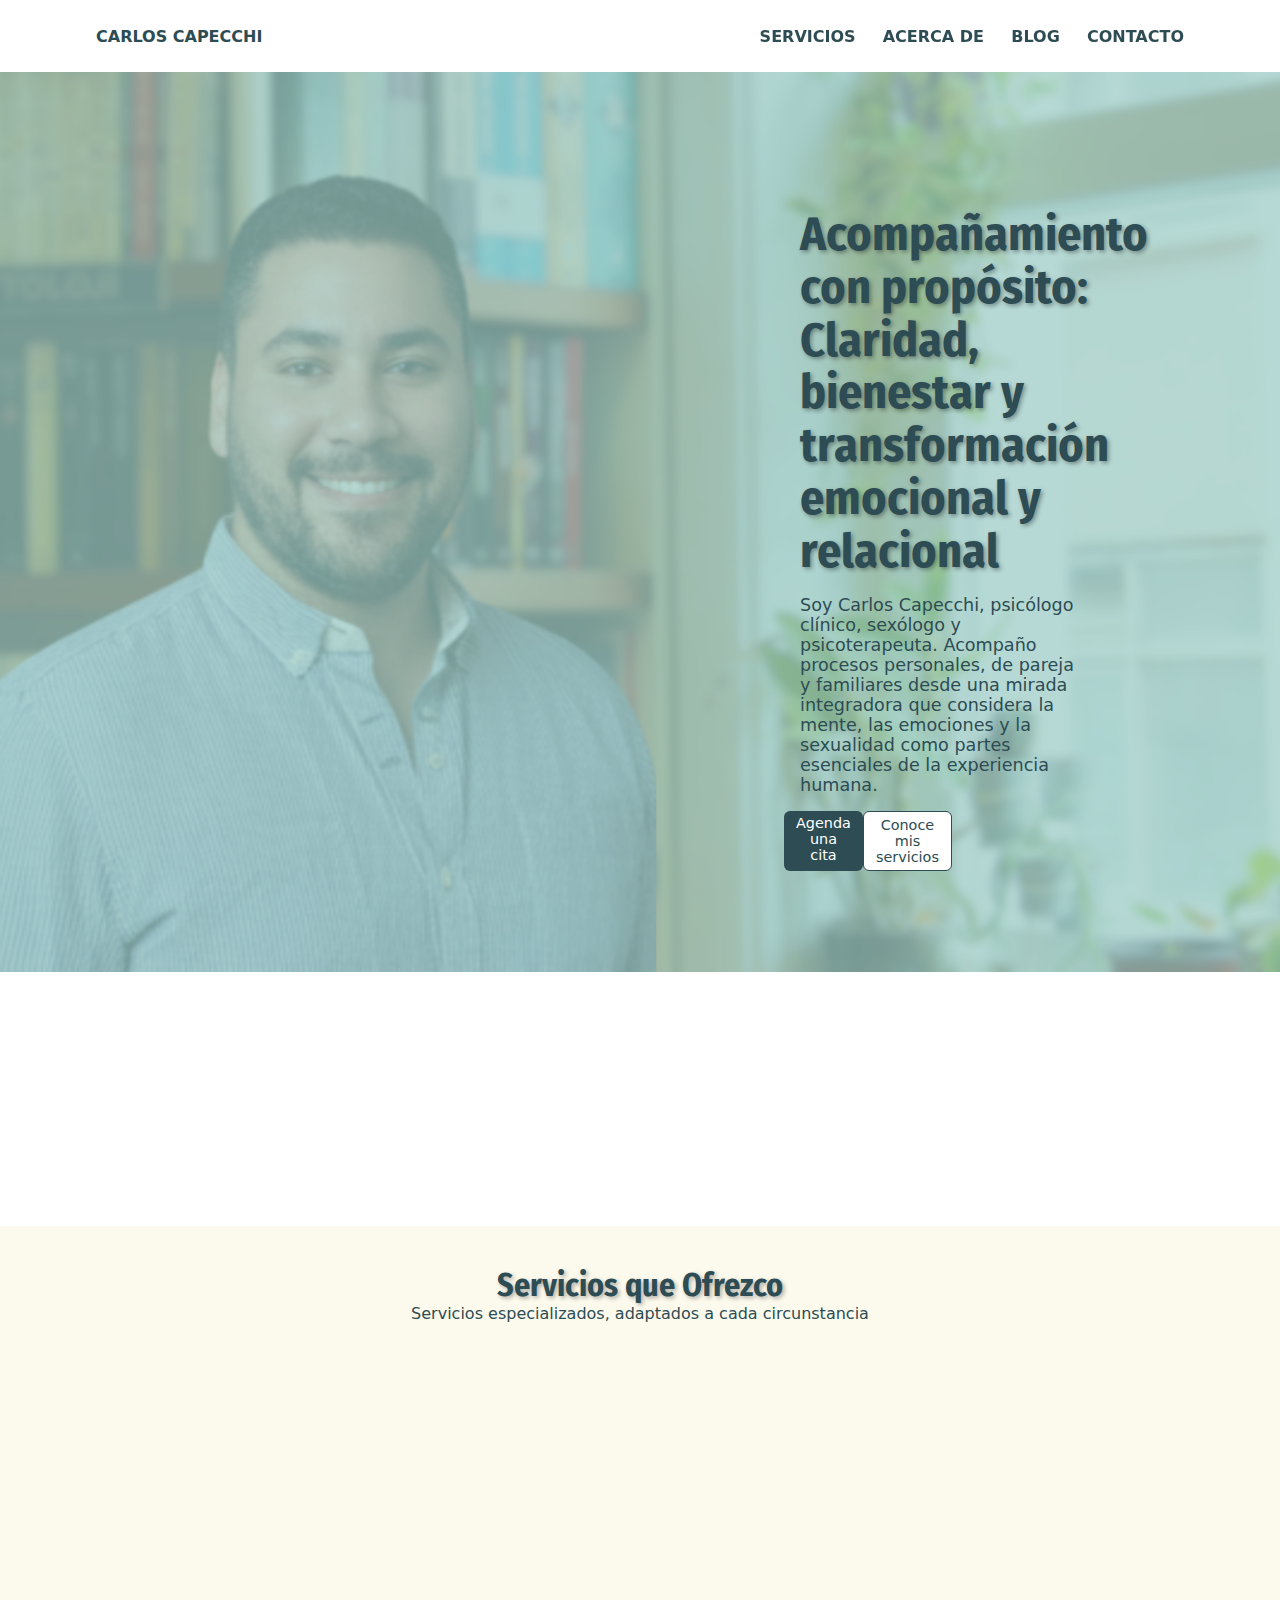
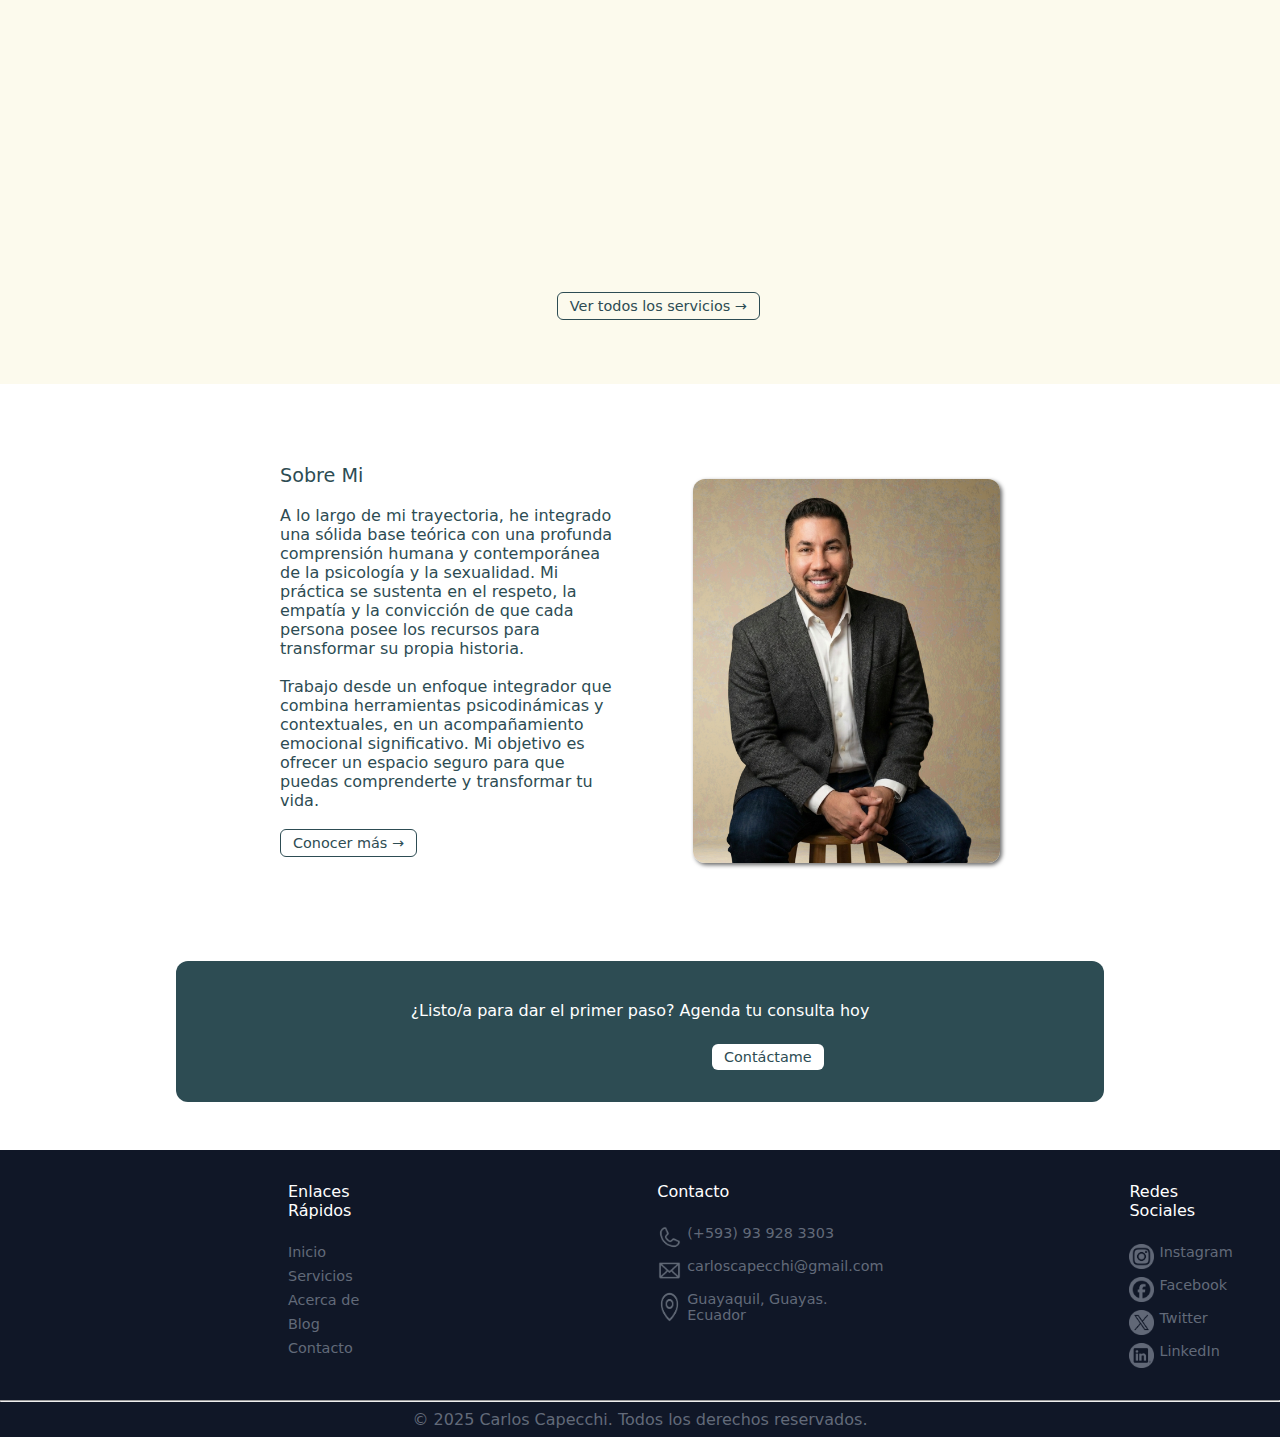
<file: index.html>
<!DOCTYPE html>
<html lang="en">
<head>
    <meta charset="UTF-8">
    <link rel="preconnect" href="https://fonts.googleapis.com">
    <link rel="preconnect" href="https://fonts.gstatic.com" crossorigin>
    <link href="https://fonts.googleapis.com/css2?family=Fira+Sans+Condensed:ital,wght@0,100;0,200;0,300;0,400;0,500;0,600;0,700;0,800;0,900;1,100;1,200;1,300;1,400;1,500;1,600;1,700;1,800;1,900&display=swap" rel="stylesheet">
    <meta name="viewport" content="width=device-width, initial-scale=1.0">
    <link rel="stylesheet" href="styles.css">
    <title>Carlos Capecchi | Psicología y Sexualidad</title>
</head>
<body>
    <header>
        <nav class="nav">
            <a href="./index.html" class="nav__brand">Carlos Capecchi</a>
            <button id="nav-toggle" class="nav__toggle" aria-label="Abrir menú" aria-expanded="false">☰</button>
            <div id="nav-menu" class="nav__menu" aria-hidden="true">
                <a class="nav__link" href="./services.html">Servicios</a>
                <a class="nav__link" href="./about.html">Acerca de</a>
                <a class="nav__link" href="./blog.html">Blog</a>
                <a class="nav__link" href="./contact.html">Contacto</a>
            </div>
        </nav>
    </header>

    <main>
        <div class="landing">
            <div class="landing-title">
                <h1>Acompañamiento con propósito: Claridad, bienestar y transformación emocional y relacional</h1>
                <p>Soy Carlos Capecchi, psicólogo clínico, sexólogo y psicoterapeuta. Acompaño procesos personales, de pareja y familiares desde una mirada integradora que considera la mente, las emociones y la sexualidad como partes esenciales de la experiencia humana.</p>
            </div>
            <div class="landing-cta">
                <a class="cta left" href="./contact.html">Agenda una cita</a>
                <a class="cta right" href="./services.html">Conoce mis servicios</a>
            </div>
        </div>
    </main>

    <section class="highlights">
        <div class="highlights-container">
            <div class="single-highlight">
                <img src="./images/icons/badge.png" alt="badge">
                <h3>10+ Años de Experiencia</h3>
                <p>Extensa y sólida trayectoria profesional en las áreas de salud mental y salud sexual</p>
            </div>
            <div class="single-highlight">
                <img src="./images/icons/shield.png" alt="shield">
                <h3>Confidencialidad y Seguridad</h3>
                <p>Espacio seguro y confidencial en el que tu privacidad y cuidado, son mi prioridad</p>
            </div>
            <div class="single-highlight">
                <img src="./images/icons/time.png" alt="clock">
                <h3>Horario Flexible</h3>
                <p>Agendamiento conveniente que se ajusta a tus necesidades y estilo de vida</p>
            </div>
        </div>
    </section>

    <section class="services-briefing">
        <h2>Servicios que Ofrezco</h2>
        <p class="serv-paragraph">Servicios especializados, adaptados a cada circunstancia</p>
        <div class="highlights-container">
            <div class="single-highlight">
                <img src="./images/icons/person.png" alt="user">
                <h3>Psicoterapia Individual</h3>
                <p>Espacio para comprender lo que sientes, ordenar tu mundo interno y reencontrarte contigo mismo/a. Avanzamos a tu ritmo, con respeto y acompañamiento genuino.</p>
            </div>
            <div class="single-highlight">
                <img src="./images/icons/couple.png" alt="users">
                <h3>Terapia de Pareja</h3>
                <p>Un lugar para escuchar y ser escuchados/as, reconstruir la confianza y fortalecer el vínculo. Aquí pueden explorar nuevas formas de comunicarse y mirarse con mayor claridad.</p>
            </div>
            <div class="single-highlight">
                <img src="./images/icons/fire.png" alt="fire">
                <h3>Terapia Sexual</h3>
                <p>Acompañamiento profesional y seguro para comprender tus experiencias sexuales, superar bloqueos y recuperar el bienestar erótico sin juicios y en confidencialidad.</p>
            </div>
            <div class="single-highlight">
                <img src="./images/icons/list.png" alt="to-do list">
                <h3>Evaluación Psicológica</h3>
                <p>Proceso claro y sistemático, para comprender tus fortalezas, dificultades y necesidades actuales. Te ofrezco resultados útiles, explicados con lenguaje claro y orientados a ayudarte.</p>
            </div>
            <div class="single-highlight">
                <img src="./images/icons/child.png" alt="child-face">
                <h3>Psicodiagnóstico Infantil y Juvenil</h3>
                <p>Evaluación integral y sensible que busca comprender la historia, el contexto y las necesidades cognitivas y afectivas de niños, niñas y adolescentes en su individualidad.</p>
            </div>
            <div class="single-highlight">
                <img src="./images/icons/briefcase.png" alt="briefcase">
                <h3>Asesoramiento Empresarial</h3>
                <p>Acompañamiento para fortalecer equipos, gestionar el clima laboral, desarrollar habilidades socioemocionales y herramientas productivas dentro de tu organización.</p>
            </div>
        </div>
        <a class="cta serv-brief" href="./services.html">Ver todos los servicios &rarr;</a>
    </section>

    <section class="about-landing">
        <div class="about-container">
            <div class="about-tex">
                <p class="about__title">Sobre Mi</p>
                <br />
                <p>A lo largo de mi trayectoria, he integrado una sólida base teórica con una profunda comprensión humana y contemporánea de la psicología y la sexualidad. Mi práctica se sustenta en el respeto, la empatía y la convicción de que cada persona posee los recursos para transformar su propia historia.</p>
                <br />
                <p>Trabajo desde un enfoque integrador que combina herramientas psicodinámicas y contextuales, en un acompañamiento emocional significativo. Mi objetivo es ofrecer un espacio seguro para que puedas comprenderte y transformar tu vida.</p>
                <br />
                <a class="cta about" href="./about.html">Conocer más &rarr;</a>
            </div>
            <div class="about-image">
                <img src="./images/profile.png" alt="foto profesional" title="Carlos Capecchi">
            </div>
        </div>
    </section>

    <section class="closing">
        <p>¿Listo/a para dar el primer paso? Agenda tu consulta hoy</p>
        <a class="cta closing-tag" href="./contact.html">Contáctame</a>
    </section>

    <section class="footer">
        <div class="footer-container">
            <div class="quick-links">
                <p class="footer-title">Enlaces Rápidos</p>
                <a class="footer-link" href="./index.html">Inicio</a>
                <a class="footer-link" href="./services.html">Servicios</a>
                <a class="footer-link" href="./about.html">Acerca de</a>
                <a class="footer-link" href="./blog.html">Blog</a>
                <a class="footer-link" href="./contact.html">Contacto</a>
            </div>
            <div class="footer-contact">
                <p class="footer-title">Contacto</p>
                <a class="footer-link" href="tel:+593939283303"><img src="./images/icons/clear-phone.png" alt="phone">(+593) 93 928 3303</a>
                <a class="footer-link" href="mailto:carloscapecchi@gmail.com"><img src="./images/icons/clear-mail.png" alt="mail">carloscapecchi@gmail.com</a>
                <a class="footer-link" href="https://www.google.com/maps/place/Guayaquil/@-2.1521492,-80.1449158,11z/data=!3m1!4b1!4m6!3m5!1s0x902d13cbe855805f:0x8015a492f4fca473!8m2!3d-2.1891341!4d-79.8899031!16zL20vMDFma250?entry=ttu&g_ep=EgoyMDI1MTExNy4wIKXMDSoASAFQAw%3D%3D"><img src="./images/icons/clear-location.png">Guayaquil, Guayas. Ecuador</a>
            </div>
            <div class="social-media">
                <p class="footer-title">Redes Sociales</p>
                <a class="footer-link" href="https://www.instagram.com/psic.carloscapecchi/"><img src="./images/icons/instagram.png" alt="instagram logo">Instagram</a>
                <a class="footer-link" href="https://www.facebook.com/psic.carloscapecchi"><img src="./images/icons/facebook.png" alt="facebook logo">Facebook</a>
                <a class="footer-link" href="https://x.com/psic_capecchi"><img src="./images/icons/twitter.png" alt="twitter logo">Twitter</a>
                <a class="footer-link" href="https://www.linkedin.com/in/ccapecchi/"><img src="./images/icons/linkedin.png" alt="linkedin logo">LinkedIn</a>
            </div>
        </div>
        <hr />
        <p class="copyright">© 2025 Carlos Capecchi. Todos los derechos reservados.</p> 
    </section>

    <script src="main.js" defer></script>
</body>
</html>
</file>
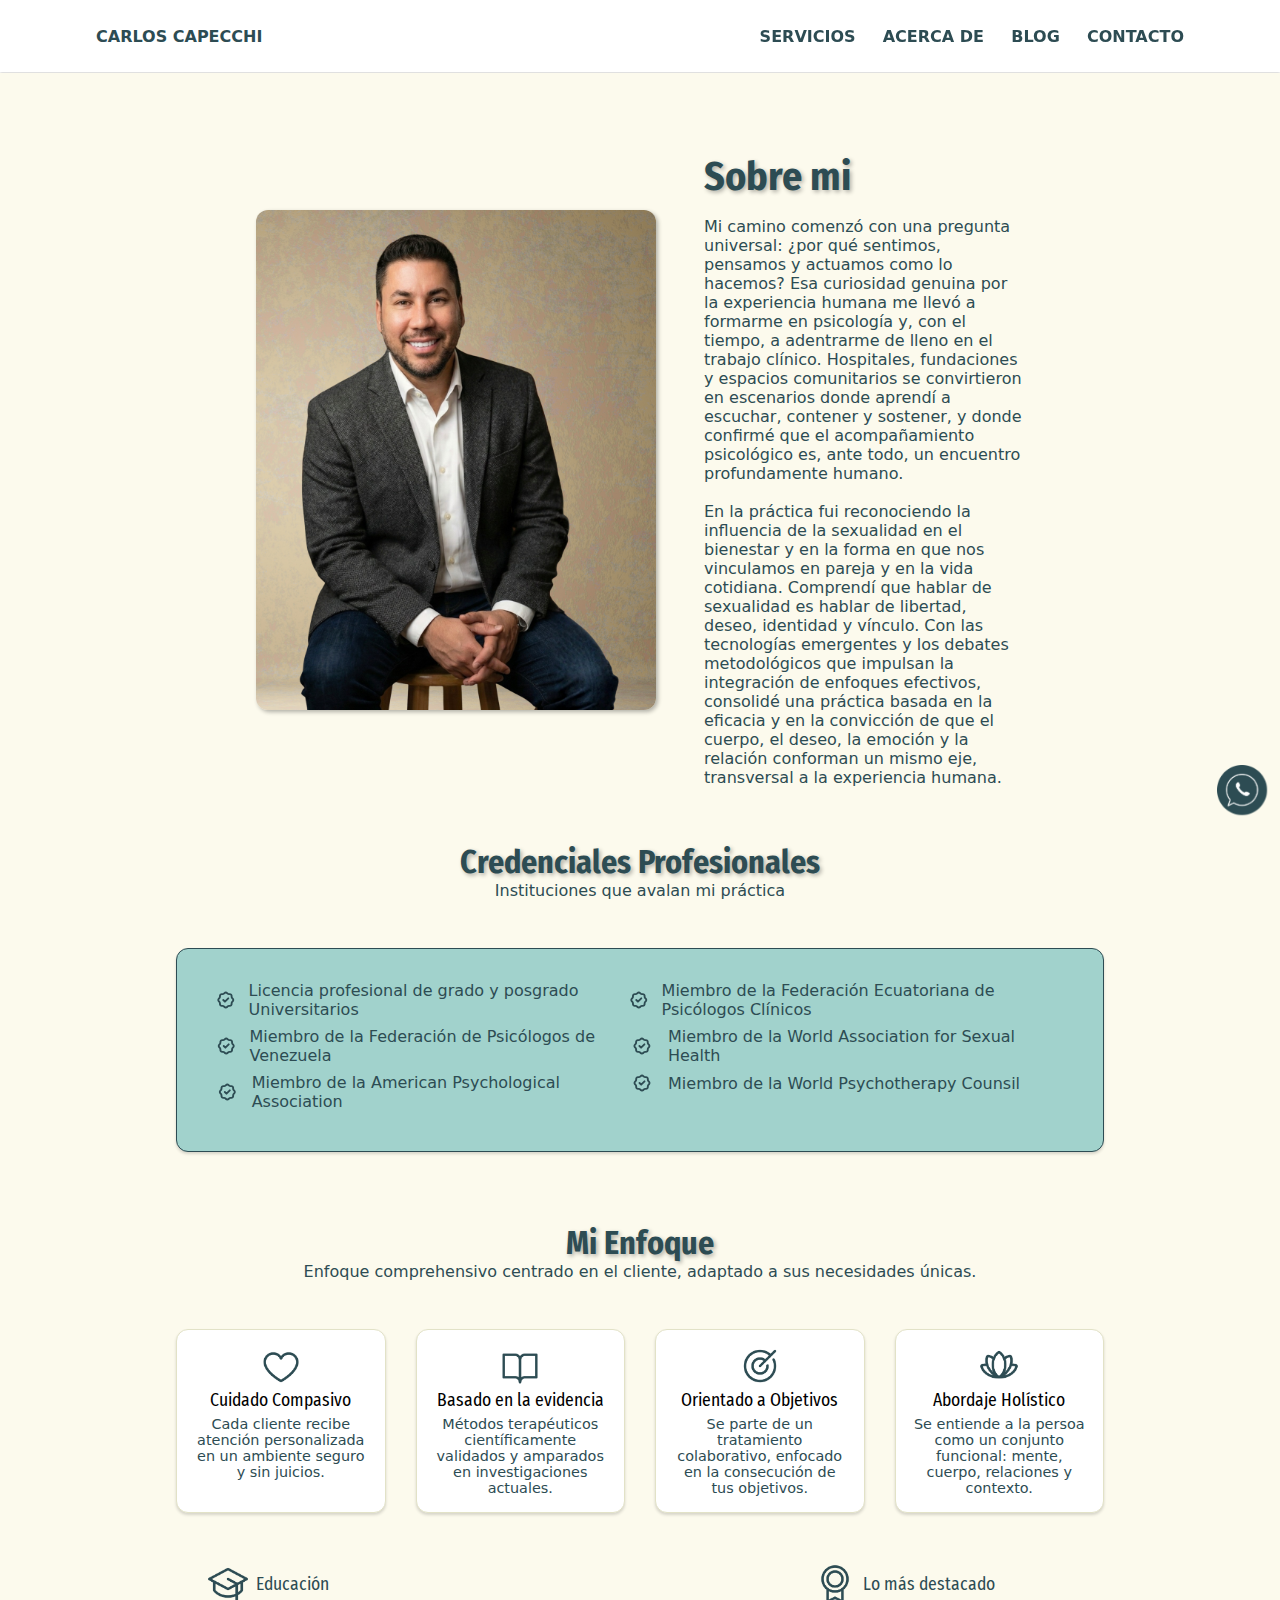
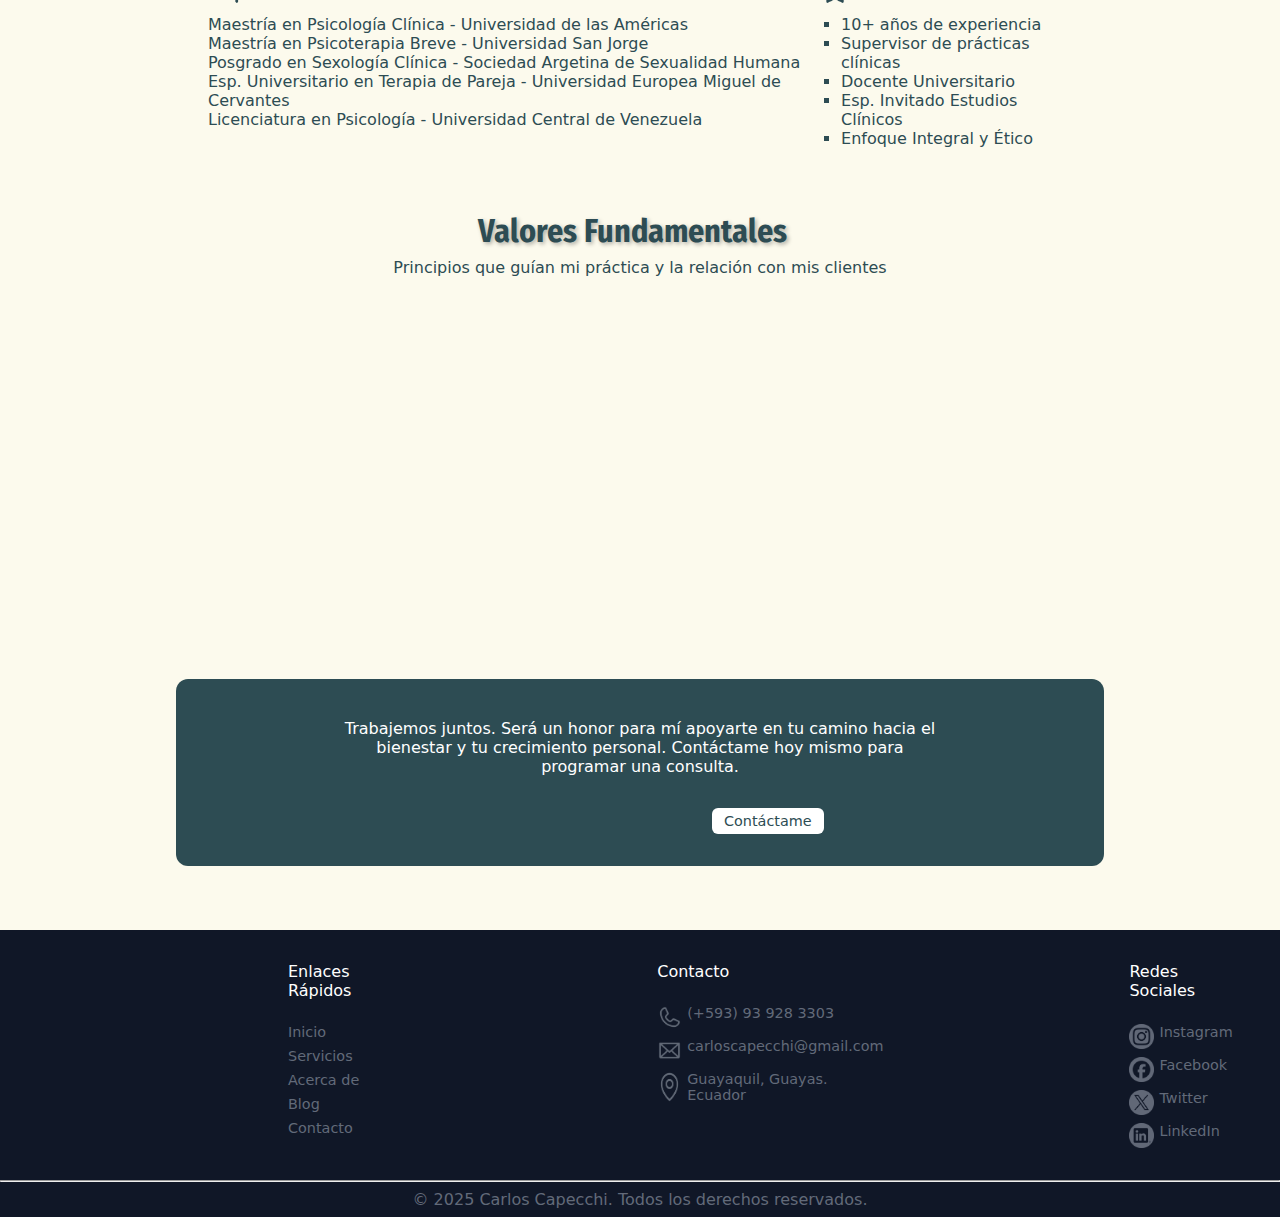
<file: about.html>
<!DOCTYPE html>
<html lang="en">
<head>
    <meta charset="UTF-8">
    <link rel="preconnect" href="https://fonts.googleapis.com">
    <link rel="preconnect" href="https://fonts.gstatic.com" crossorigin>
    <link href="https://fonts.googleapis.com/css2?family=Fira+Sans+Condensed:ital,wght@0,100;0,200;0,300;0,400;0,500;0,600;0,700;0,800;0,900;1,100;1,200;1,300;1,400;1,500;1,600;1,700;1,800;1,900&display=swap" rel="stylesheet">
    <meta name="viewport" content="width=device-width, initial-scale=1.0">
    <link rel="stylesheet" href="styles.css">
    <title>Carlos Capecchi | Acerca de</title>
</head>
<body>
    <header>
        <nav class="nav">
            <a href="./index.html" class="nav__brand">Carlos Capecchi</a>
            <button id="nav-toggle" class="nav__toggle" aria-label="Abrir menú" aria-expanded="false">☰</button>
            <div id="nav-menu" class="nav__menu" aria-hidden="true">
                <a class="nav__link" href="./services.html">Servicios</a>
                <a class="nav__link" href="./about.html">Acerca de</a>
                <a class="nav__link" href="./blog.html">Blog</a>
                <a class="nav__link" href="./contact.html">Contacto</a>
            </div>
        </nav>
    </header>

    <main class="about-main">
        <div class="about_container">
            <div class="about_sec_image">
                <img src="./images/profile.png" alt="foto profesional" title="Carlos Capecchi">
            </div>
            <div class="about_sec_text">
                <h2>Sobre mi</h2>
                <p>Mi camino comenzó con una pregunta universal: ¿por qué sentimos, pensamos y actuamos como lo hacemos? Esa curiosidad genuina por la experiencia humana me llevó a formarme en psicología y, con el tiempo, a adentrarme de lleno en el trabajo clínico. Hospitales, fundaciones y espacios comunitarios se convirtieron en escenarios donde aprendí a escuchar, contener y sostener, y donde confirmé que el acompañamiento psicológico es, ante todo, un encuentro profundamente humano.</p>
                <br />
                <p>En la práctica fui reconociendo la influencia de la sexualidad en el bienestar y en la forma en que nos vinculamos en pareja y en la vida cotidiana. Comprendí que hablar de sexualidad es hablar de libertad, deseo, identidad y vínculo. Con las tecnologías emergentes y los debates metodológicos que impulsan la integración de enfoques efectivos, consolidé una práctica basada en la eficacia y en la convicción de que el cuerpo, el deseo, la emoción y la relación conforman un mismo eje, transversal a la experiencia humana.</p>
            </div>
        </div>
    </main>

    <section class="credentials">
        <h2>Credenciales Profesionales</h2>
        <p class="credentials-subtitle">Instituciones que avalan mi práctica</p>
        <div class="credentials-container">
            <div>
                <p><svg xmlns="http://www.w3.org/2000/svg" width="20" height="20" viewBox="0 0 24 24" fill="none" stroke="#2d4c53"
                stroke-width="2.25" stroke-linecap="round" stroke-linejoin="round"><path d="M5 7.2a2.2 2.2 0 0 1 2.2 -2.2h1a2.2 2.2 0 0 0 1.55 -.64l.7 -.7a2.2 2.2 0 0 1 3.12 0l.7 .7c.412 .41 .97 .64 1.55 .64h1a2.2 2.2 0 0 1 2.2 2.2v1c0 .58 .23 1.138 .64 1.55l.7 .7a2.2 2.2 0 0 1 0 3.12l-.7 .7a2.2 2.2 0 0 0 -.64 1.55v1a2.2 2.2 0 0 1 -2.2 2.2h-1a2.2 2.2 0 0 0 -1.55 .64l-.7 .7a2.2 2.2 0 0 1 -3.12 0l-.7 -.7a2.2 2.2 0 0 0 -1.55 -.64h-1a2.2 2.2 0 0 1 -2.2 -2.2v-1a2.2 2.2 0 0 0 -.64 -1.55l-.7 -.7a2.2 2.2 0 0 1 0 -3.12l.7 -.7a2.2 2.2 0 0 0 .64 -1.55v-1" />
                <path d="M9 12l2 2l4 -4" /></svg>Licencia profesional de grado y posgrado Universitarios</p>
                <p><svg xmlns="http://www.w3.org/2000/svg" width="20" height="20" viewBox="0 0 24 24" fill="none" stroke="#2d4c53"
                stroke-width="2.25" stroke-linecap="round" stroke-linejoin="round"><path d="M5 7.2a2.2 2.2 0 0 1 2.2 -2.2h1a2.2 2.2 0 0 0 1.55 -.64l.7 -.7a2.2 2.2 0 0 1 3.12 0l.7 .7c.412 .41 .97 .64 1.55 .64h1a2.2 2.2 0 0 1 2.2 2.2v1c0 .58 .23 1.138 .64 1.55l.7 .7a2.2 2.2 0 0 1 0 3.12l-.7 .7a2.2 2.2 0 0 0 -.64 1.55v1a2.2 2.2 0 0 1 -2.2 2.2h-1a2.2 2.2 0 0 0 -1.55 .64l-.7 .7a2.2 2.2 0 0 1 -3.12 0l-.7 -.7a2.2 2.2 0 0 0 -1.55 -.64h-1a2.2 2.2 0 0 1 -2.2 -2.2v-1a2.2 2.2 0 0 0 -.64 -1.55l-.7 -.7a2.2 2.2 0 0 1 0 -3.12l.7 -.7a2.2 2.2 0 0 0 .64 -1.55v-1" />
                <path d="M9 12l2 2l4 -4" /></svg>Miembro de la Federación de Psicólogos de Venezuela</p>
                <p><svg xmlns="http://www.w3.org/2000/svg" width="20" height="20" viewBox="0 0 24 24" fill="none" stroke="#2d4c53"
                stroke-width="2.25" stroke-linecap="round" stroke-linejoin="round"><path d="M5 7.2a2.2 2.2 0 0 1 2.2 -2.2h1a2.2 2.2 0 0 0 1.55 -.64l.7 -.7a2.2 2.2 0 0 1 3.12 0l.7 .7c.412 .41 .97 .64 1.55 .64h1a2.2 2.2 0 0 1 2.2 2.2v1c0 .58 .23 1.138 .64 1.55l.7 .7a2.2 2.2 0 0 1 0 3.12l-.7 .7a2.2 2.2 0 0 0 -.64 1.55v1a2.2 2.2 0 0 1 -2.2 2.2h-1a2.2 2.2 0 0 0 -1.55 .64l-.7 .7a2.2 2.2 0 0 1 -3.12 0l-.7 -.7a2.2 2.2 0 0 0 -1.55 -.64h-1a2.2 2.2 0 0 1 -2.2 -2.2v-1a2.2 2.2 0 0 0 -.64 -1.55l-.7 -.7a2.2 2.2 0 0 1 0 -3.12l.7 -.7a2.2 2.2 0 0 0 .64 -1.55v-1" />
                <path d="M9 12l2 2l4 -4" /></svg>Miembro de la American Psychological Association</p>
            </div>
            <div>
                <p><svg xmlns="http://www.w3.org/2000/svg" width="20" height="20" viewBox="0 0 24 24" fill="none" stroke="#2d4c53"
                stroke-width="2.25" stroke-linecap="round" stroke-linejoin="round"><path d="M5 7.2a2.2 2.2 0 0 1 2.2 -2.2h1a2.2 2.2 0 0 0 1.55 -.64l.7 -.7a2.2 2.2 0 0 1 3.12 0l.7 .7c.412 .41 .97 .64 1.55 .64h1a2.2 2.2 0 0 1 2.2 2.2v1c0 .58 .23 1.138 .64 1.55l.7 .7a2.2 2.2 0 0 1 0 3.12l-.7 .7a2.2 2.2 0 0 0 -.64 1.55v1a2.2 2.2 0 0 1 -2.2 2.2h-1a2.2 2.2 0 0 0 -1.55 .64l-.7 .7a2.2 2.2 0 0 1 -3.12 0l-.7 -.7a2.2 2.2 0 0 0 -1.55 -.64h-1a2.2 2.2 0 0 1 -2.2 -2.2v-1a2.2 2.2 0 0 0 -.64 -1.55l-.7 -.7a2.2 2.2 0 0 1 0 -3.12l.7 -.7a2.2 2.2 0 0 0 .64 -1.55v-1" />
                <path d="M9 12l2 2l4 -4" /></svg>Miembro de la Federación Ecuatoriana de Psicólogos Clínicos</p>
                <p><svg xmlns="http://www.w3.org/2000/svg" width="20" height="20" viewBox="0 0 24 24" fill="none" stroke="#2d4c53"
                stroke-width="2.25" stroke-linecap="round" stroke-linejoin="round"><path d="M5 7.2a2.2 2.2 0 0 1 2.2 -2.2h1a2.2 2.2 0 0 0 1.55 -.64l.7 -.7a2.2 2.2 0 0 1 3.12 0l.7 .7c.412 .41 .97 .64 1.55 .64h1a2.2 2.2 0 0 1 2.2 2.2v1c0 .58 .23 1.138 .64 1.55l.7 .7a2.2 2.2 0 0 1 0 3.12l-.7 .7a2.2 2.2 0 0 0 -.64 1.55v1a2.2 2.2 0 0 1 -2.2 2.2h-1a2.2 2.2 0 0 0 -1.55 .64l-.7 .7a2.2 2.2 0 0 1 -3.12 0l-.7 -.7a2.2 2.2 0 0 0 -1.55 -.64h-1a2.2 2.2 0 0 1 -2.2 -2.2v-1a2.2 2.2 0 0 0 -.64 -1.55l-.7 -.7a2.2 2.2 0 0 1 0 -3.12l.7 -.7a2.2 2.2 0 0 0 .64 -1.55v-1" />
                <path d="M9 12l2 2l4 -4" /></svg>Miembro de la World Association for Sexual Health</p>
                <p><svg xmlns="http://www.w3.org/2000/svg" width="20" height="20" viewBox="0 0 24 24" fill="none" stroke="#2d4c53"
                stroke-width="2.25" stroke-linecap="round" stroke-linejoin="round"><path d="M5 7.2a2.2 2.2 0 0 1 2.2 -2.2h1a2.2 2.2 0 0 0 1.55 -.64l.7 -.7a2.2 2.2 0 0 1 3.12 0l.7 .7c.412 .41 .97 .64 1.55 .64h1a2.2 2.2 0 0 1 2.2 2.2v1c0 .58 .23 1.138 .64 1.55l.7 .7a2.2 2.2 0 0 1 0 3.12l-.7 .7a2.2 2.2 0 0 0 -.64 1.55v1a2.2 2.2 0 0 1 -2.2 2.2h-1a2.2 2.2 0 0 0 -1.55 .64l-.7 .7a2.2 2.2 0 0 1 -3.12 0l-.7 -.7a2.2 2.2 0 0 0 -1.55 -.64h-1a2.2 2.2 0 0 1 -2.2 -2.2v-1a2.2 2.2 0 0 0 -.64 -1.55l-.7 -.7a2.2 2.2 0 0 1 0 -3.12l.7 -.7a2.2 2.2 0 0 0 .64 -1.55v-1" />
                <path d="M9 12l2 2l4 -4" /></svg>Miembro de la World Psychotherapy Counsil</p>
            </div>
        </div>
    </section>

    <section class="approach">
        <h2>Mi Enfoque</h2>
        <p class="approach-subtitle">Enfoque comprehensivo centrado en el cliente, adaptado a sus necesidades únicas.</p>
        <div class="approach-container">
            <div class="single-approach">
                <img src="./images/icons/heart.png" alt="heart">
                <h3>Cuidado Compasivo</h3>
                <p>Cada cliente recibe atención personalizada en un ambiente seguro y sin juicios.</p>
            </div>
            <div class="single-approach">
                <img src="./images/icons/open-book.png" alt="open book">
                <h3>Basado en la evidencia</h3>
                <p>Métodos terapéuticos científicamente validados y amparados en investigaciones actuales.</p>
            </div>
            <div class="single-approach">
                <img src="./images/icons/target.png" alt="target">
                <h3>Orientado a Objetivos</h3>
                <p>Se parte de un tratamiento colaborativo, enfocado en la consecución de tus objetivos.</p>
            </div>
            <div class="single-approach">
                <img src="./images/icons/lottus-flower.png" alt="lottus flower">
                <h3>Abordaje Holístico</h3>
                <p>Se entiende a la persoa como un conjunto funcional: mente, cuerpo, relaciones y contexto.</p>
            </div>
        </div>

        <div class="edu-container">
            <div class="single-edu">
                <h4><img src="./images/icons/graduation-cap.png">Educación</h4>
                <ul class="edu-text">
                    <li><span style="font-weight: 500;">Maestría en Psicología Clínica</span> - Universidad de las Américas</li>
                    <li><span style="font-weight: 500;">Maestría en Psicoterapia Breve</span> - Universidad San Jorge</li>
                    <li><span style="font-weight: 500;">Posgrado en Sexología Clínica</span> - Sociedad Argetina de Sexualidad Humana</li>
                    <li><span style="font-weight: 500;">Esp. Universitario en Terapia de Pareja</span> - Universidad Europea Miguel de Cervantes</li>
                    <li><span style="font-weight: 500;">Licenciatura en Psicología</span> - Universidad Central de Venezuela</li>
                </ul>
            </div>
            <div class="single-edu third">
                <h4><img src="./images/icons/badge.png">Lo más destacado</h4>
                <ul class="vignetes">
                    <li>10+ años de experiencia</li>
                    <li>Supervisor de prácticas clínicas</li>
                    <li>Docente Universitario</li>
                    <li>Esp. Invitado Estudios Clínicos</li>
                    <li>Enfoque Integral y Ético</li>
                </ul>
            </div>
        </div>

        <div class="values">
            <h2>Valores Fundamentales</h2>
            <p class="values-subtitle">Principios que guían mi práctica y la relación con mis clientes</p>
            <div class="values-container">
                <div class="single-value">
                    <h5>Confidencialidad</h5>
                    <p>Tu privacidad es primordial. Todas las sesiones e información se mantienen estrictamente confidenciales.</p>
                </div>
                <div class="single-value">
                    <h5>Respeto</h5>
                    <p>Cada persona es tratada con dignidad, independientemente de sus antecedentes o circunstancias.</p>
                </div>
                <div class="single-value">
                    <h5>Integridad</h5>
                    <p>Comprometido con los más altos estándares éticos en la práctica profesional.</p>
                </div>
                <div class="single-value">
                    <h5>Formación Continua</h5>
                    <p>Desarrollo profesional continuo para brindar la atención más actual y efectiva.</p>
                </div>
            </div>
        </div>

        <div class="closing">
            <p class="about-closing">Trabajemos juntos. Será un honor para mí apoyarte en tu camino hacia el bienestar y tu crecimiento personal. Contáctame hoy mismo para programar una consulta.</p>
            <a class="cta closing-tag" href="./contact.html">Contáctame</a>
        </div>
    </section>

    <section class="footer">
        <div class="footer-container">
            <div class="quick-links">
                <p class="footer-title">Enlaces Rápidos</p>
                <a class="footer-link" href="./index.html">Inicio</a>
                <a class="footer-link" href="./services.html">Servicios</a>
                <a class="footer-link" href="./about.html">Acerca de</a>
                <a class="footer-link" href="./blog.html">Blog</a>
                <a class="footer-link" href="./contact.html">Contacto</a>
            </div>
            <div class="footer-contact">
                <p class="footer-title">Contacto</p>
                <a class="footer-link" href="tel:+593939283303"><img src="./images/icons/clear-phone.png" alt="phone">(+593) 93 928 3303</a>
                <a class="footer-link" href="mailto:carloscapecchi@gmail.com"><img src="./images/icons/clear-mail.png" alt="mail">carloscapecchi@gmail.com</a>
                <a class="footer-link" href="https://www.google.com/maps/place/Guayaquil/@-2.1521492,-80.1449158,11z/data=!3m1!4b1!4m6!3m5!1s0x902d13cbe855805f:0x8015a492f4fca473!8m2!3d-2.1891341!4d-79.8899031!16zL20vMDFma250?entry=ttu&g_ep=EgoyMDI1MTExNy4wIKXMDSoASAFQAw%3D%3D"><img src="./images/icons/clear-location.png">Guayaquil, Guayas. Ecuador</a>
            </div>
            <div class="social-media">
                <p class="footer-title">Redes Sociales</p>
                <a class="footer-link" href="https://www.instagram.com/psic.carloscapecchi/"><img src="./images/icons/instagram.png" alt="instagram logo">Instagram</a>
                <a class="footer-link" href="https://www.facebook.com/psic.carloscapecchi"><img src="./images/icons/facebook.png" alt="facebook logo">Facebook</a>
                <a class="footer-link" href="https://x.com/psic_capecchi"><img src="./images/icons/twitter.png" alt="twitter logo">Twitter</a>
                <a class="footer-link" href="https://www.linkedin.com/in/ccapecchi/"><img src="./images/icons/linkedin.png" alt="linkedin logo">LinkedIn</a>
            </div>
        </div>
        <hr />
        <p class="copyright">© 2025 Carlos Capecchi. Todos los derechos reservados.</p> 
    </section>

    <section id="whatsapp">
        <a href="https://wa.me/593939283303">
            <img class="whatsapp-icon" src="./images/whatsapp.png">
        </a>
    </section>

    <script src="main.js" defer></script>
</body>
</html>
</file>
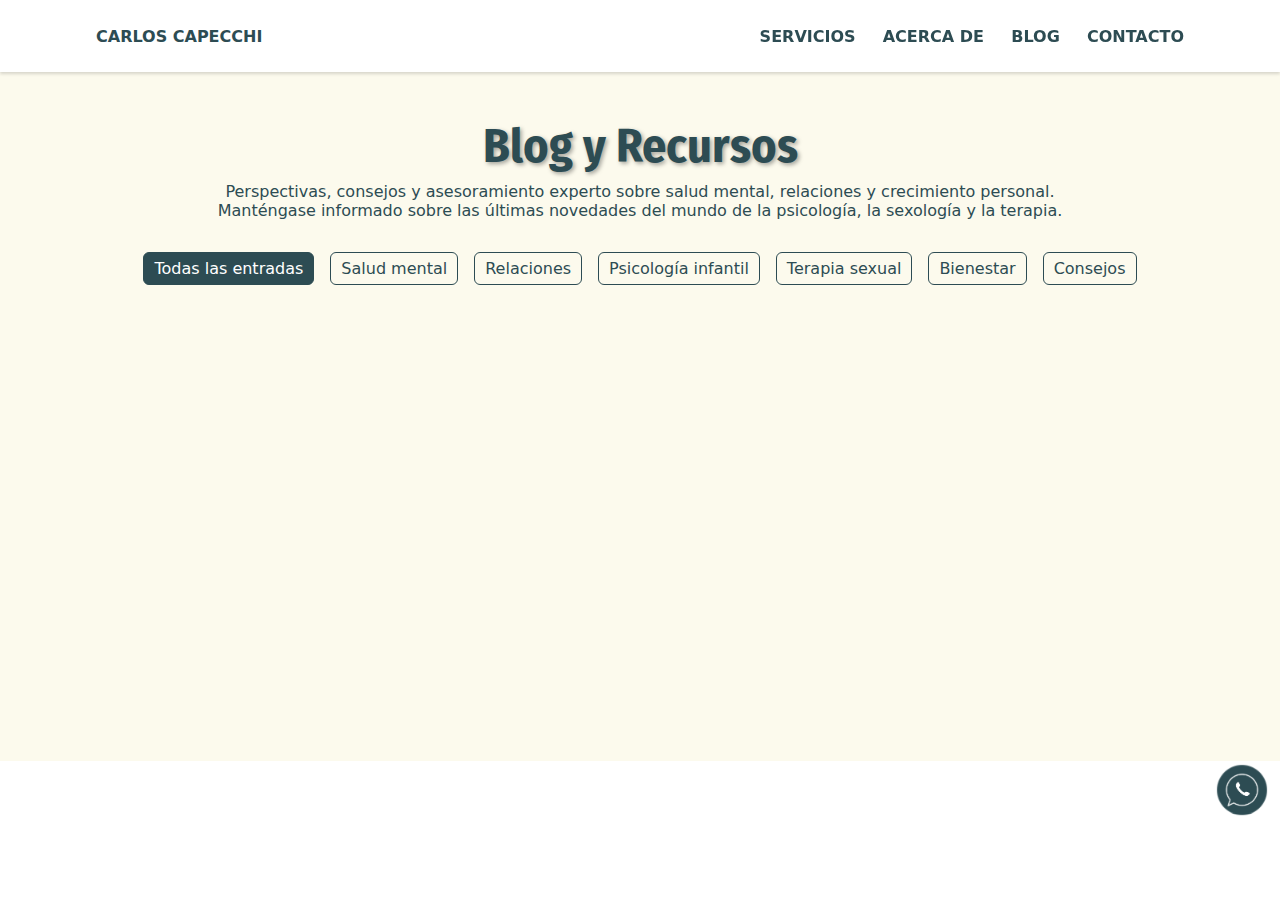
<file: blog.html>
<!DOCTYPE html>
<html lang="en">
<head>
    <meta charset="UTF-8">
    <link rel="preconnect" href="https://fonts.googleapis.com">
    <link rel="preconnect" href="https://fonts.gstatic.com" crossorigin>
    <link href="https://fonts.googleapis.com/css2?family=Fira+Sans+Condensed:ital,wght@0,100;0,200;0,300;0,400;0,500;0,600;0,700;0,800;0,900;1,100;1,200;1,300;1,400;1,500;1,600;1,700;1,800;1,900&display=swap" rel="stylesheet">
    <meta name="viewport" content="width=device-width, initial-scale=1.0">
    <link rel="stylesheet" href="styles.css">
    <title>Carlos Capecchi | Psicología y Sexualidad</title>
</head>
<body>
    <header>
        <nav class="nav">
            <a href="./index.html" class="nav__brand">Carlos Capecchi</a>
            <button id="nav-toggle" class="nav__toggle" aria-label="Abrir menú" aria-expanded="false">☰</button>
            <div id="nav-menu" class="nav__menu" aria-hidden="true">
                <a class="nav__link" href="./services.html">Servicios</a>
                <a class="nav__link" href="./about.html">Acerca de</a>
                <a class="nav__link" href="./blog.html">Blog</a>
                <a class="nav__link" href="./contact.html">Contacto</a>
            </div>
        </nav>
    </header>

    <main id="title">
        <h1>Blog y Recursos</h1>
        <p>Perspectivas, consejos y asesoramiento experto sobre salud mental, relaciones y crecimiento personal. Manténgase informado sobre las últimas novedades del mundo de la psicología, la sexología y la terapia.</p>
    </main>

    <div id="tags-container">
        <div class="tag active" onclick="toggleTag(this)" data-filter="all">
            Todas las entradas
        </div>
        <div class="tag" onclick="toggleTag(this)" data-filter="salud-mental">
            Salud mental
        </div>
        <div class="tag" onclick="toggleTag(this)" data-filter="relaciones">
            Relaciones
        </div>
        <div class="tag" onclick="toggleTag(this)" data-filter="psicologia-infantil">
            Psicología infantil
        </div>
        <div class="tag" onclick="toggleTag(this)" data-filter="terapia-sexual">
            Terapia sexual
        </div>
        <div class="tag" onclick="toggleTag(this)" data-filter="bienestar">
            Bienestar
        </div>
        <div class="tag" onclick="toggleTag(this)" data-filter="consejos">
            Consejos
        </div>
    </div>

    <section id="entry-container">
        <div class="post" data-category="salud-mental bienestar">
            <img class="blog-image" src="./images/blog/narcisismo.png">
            <h2>Cuando se busca ser el centro de atención. Los peligros del narcisismo</h2>
            <p>La ansiedad es uno de los problemas de salud mental más comunes. Conozca sus manifestaciones y técnicas efectivas para manejar los pensamientos y sentimientos de ansiedad.</p>
        </div>

        <div class="post" data-category="relaciones consejos">
            <img class="blog-image" src="./images//blog/happy-couple.jpg">
            <h2>Construyendo Relaciones más Fuertes a través de la Comunicación Efectiva</h2>
            <p>La comunicación es la base de unas relaciones sanas. Descubre técnicas prácticas para mejorar tu conexión con tu pareja y seres queridos.</p>
        </div>

        <div class="post" data-category="terapia-sexual relaciones">
            <img class="blog-image" src="./images/blog/seductive-mind.jpg">
            <h2>Cuando el cerebro es tan atractivo como el cuerpo: El deseo mental</h2>
            <p>La intervención temprana puede marcar una diferencia significativa en el desarrollo de un joven. Aprenda a detectar las señales y cuándo buscar ayuda profesional.</p>
        </div>

        <div class="post" data-category="psicologia-infantil bienestar">
            <img class="blog-image" src="./images/blog/ansiedad.png">
            <h2>Comprendiendo la ansiedad: Orígenes, causas, tratamientos y prevención</h2>
            <p>Lorem ipsum, dolor sit amet consectetur adipisicing elit. Odit excepturi, fugit sequi fugiat quisquam expedita, vel esse inventore, voluptates qui laudantium.</p>
        </div>
    </section>

    <section id="whatsapp">
        <a href="https://wa.me/593939283303">
            <img class="whatsapp-icon" src="./images/whatsapp.png">
        </a>
    </section>

    <script src="main.js" defer></script>
</body>
</html>
</file>
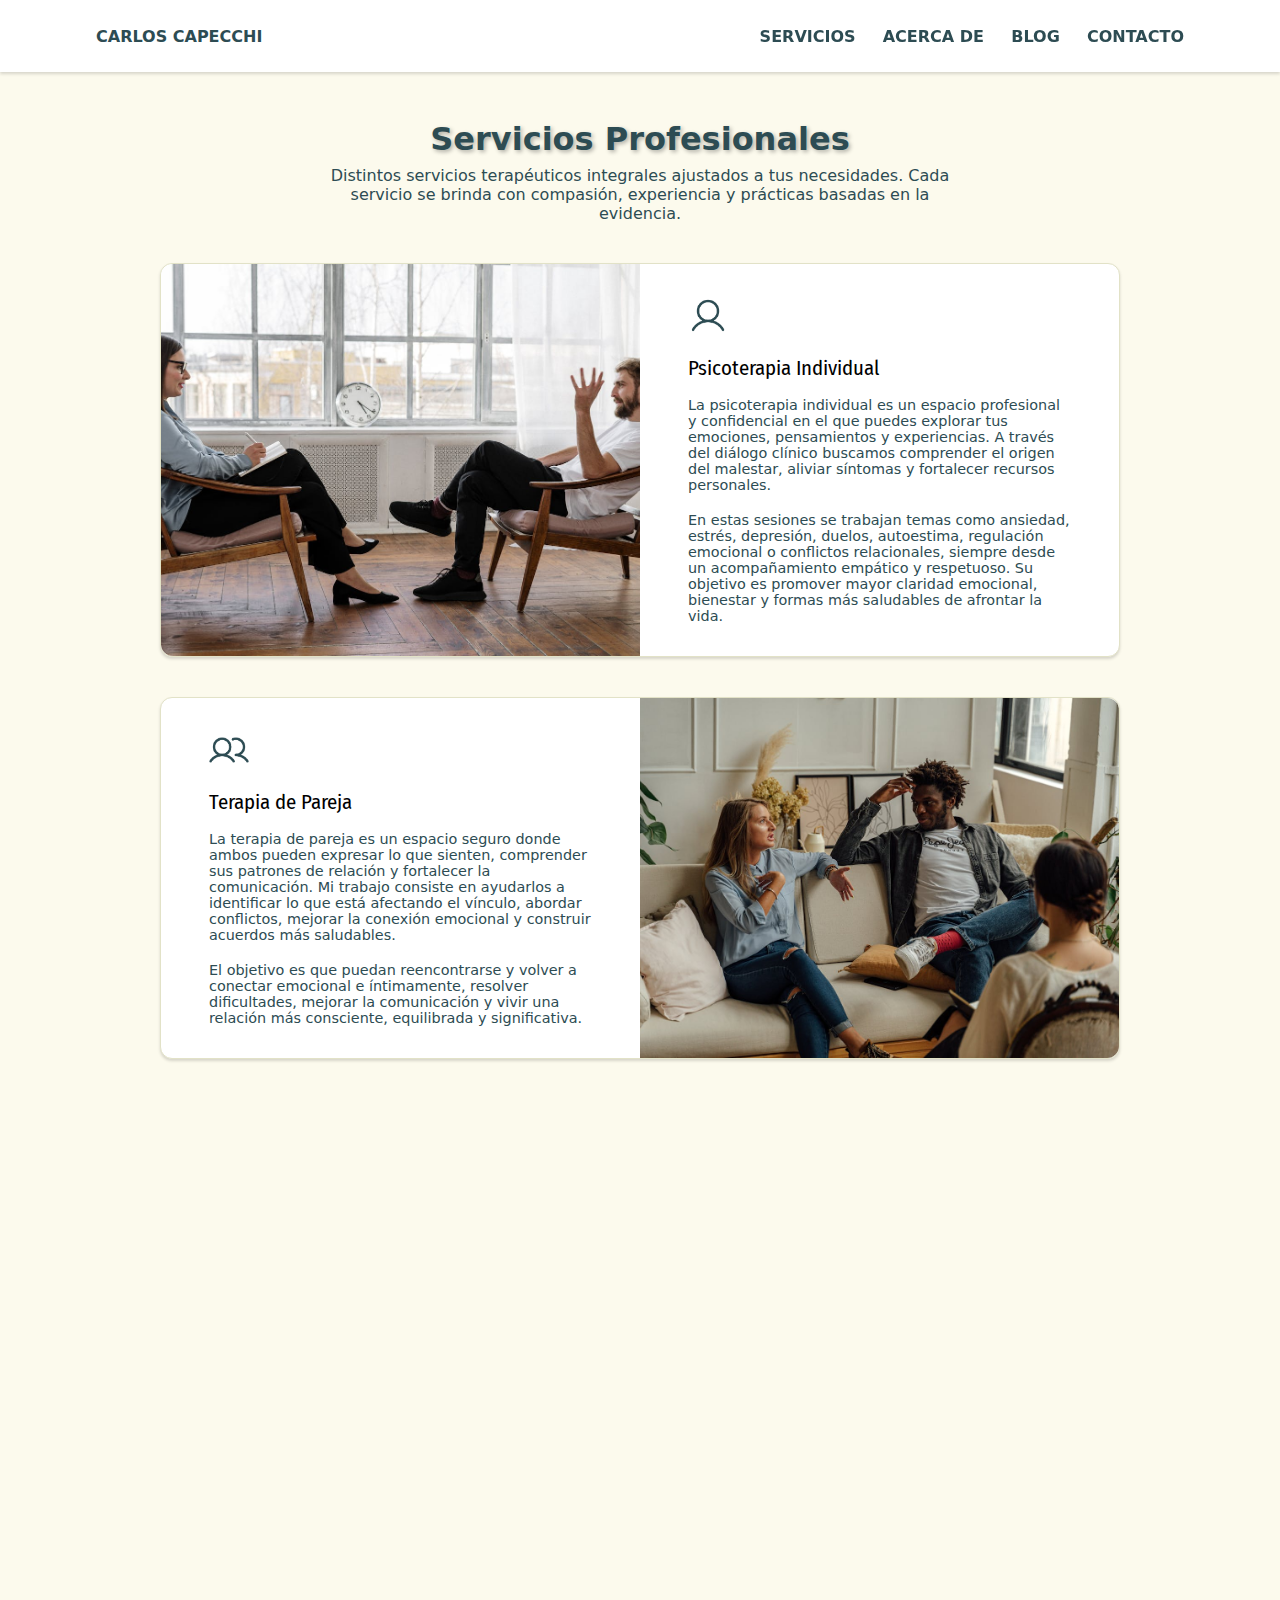
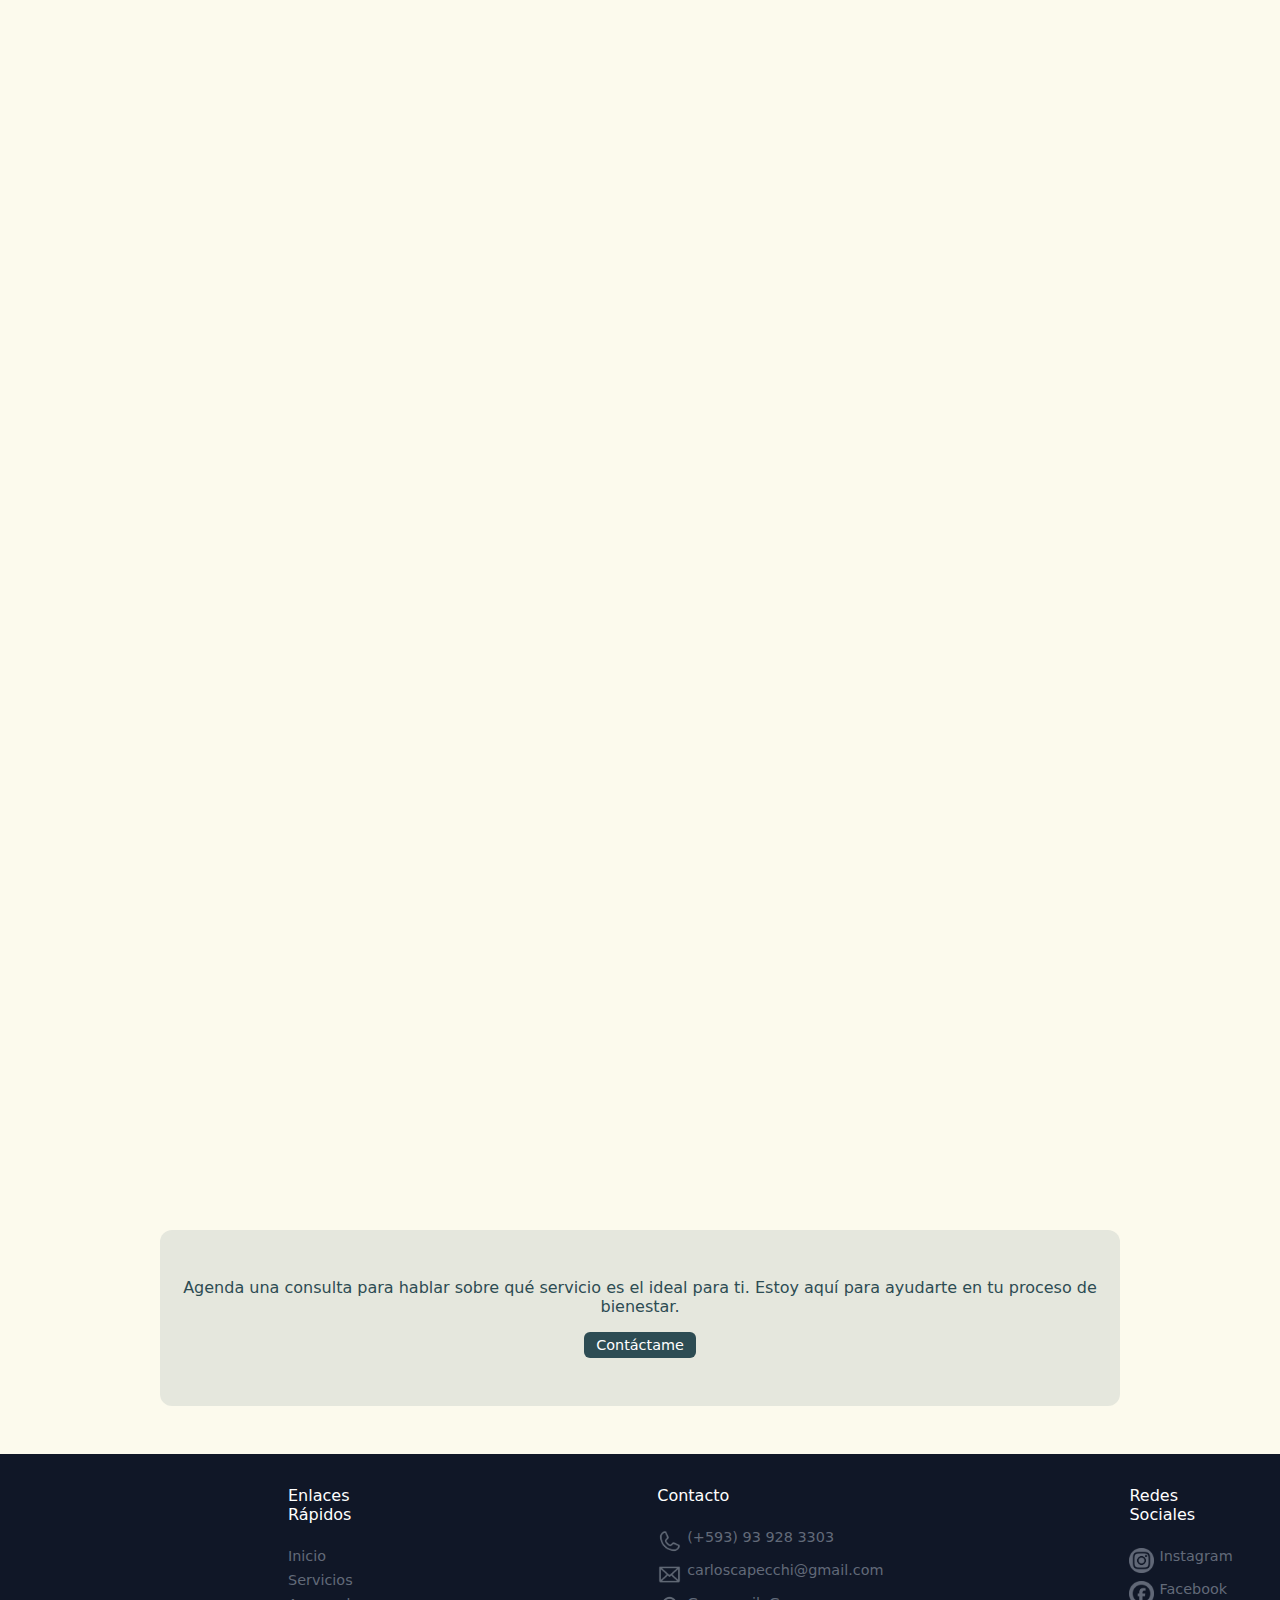
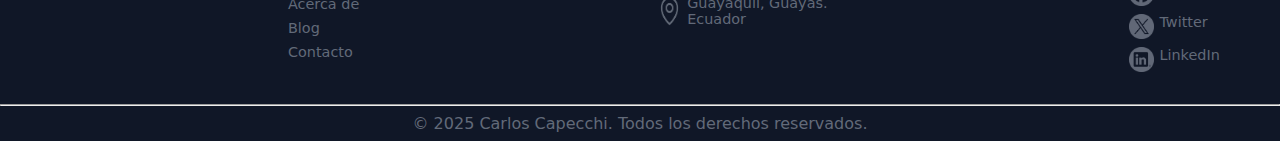
<file: services.html>
<!DOCTYPE html>
<html lang="en">
<head>
    <meta charset="UTF-8">
    <link rel="preconnect" href="https://fonts.googleapis.com">
    <link rel="preconnect" href="https://fonts.gstatic.com" crossorigin>
    <link href="https://fonts.googleapis.com/css2?family=Fira+Sans+Condensed:ital,wght@0,100;0,200;0,300;0,400;0,500;0,600;0,700;0,800;0,900;1,100;1,200;1,300;1,400;1,500;1,600;1,700;1,800;1,900&display=swap" rel="stylesheet">
    <meta name="viewport" content="width=device-width, initial-scale=1.0">
    <link rel="stylesheet" href="styles.css">
    <title>Carlos Capecchi | Servicios</title>
</head>
<body>
    <header>
        <nav class="nav">
            <a href="./index.html" class="nav__brand">Carlos Capecchi</a>
            <button id="nav-toggle" class="nav__toggle" aria-label="Abrir menú" aria-expanded="false">☰</button>
            <div id="nav-menu" class="nav__menu" aria-hidden="true">
                <a class="nav__link" href="./services.html">Servicios</a>
                <a class="nav__link" href="./about.html">Acerca de</a>
                <a class="nav__link" href="./blog.html">Blog</a>
                <a class="nav__link" href="./contact.html">Contacto</a>
            </div>
        </nav>
    </header>

    <section class="main-section">
        <div class="services__title">
            <h2>Servicios Profesionales</h2>
            <p>Distintos servicios terapéuticos integrales ajustados a tus necesidades. Cada servicio se brinda con compasión, experiencia y prácticas basadas en la evidencia.</p>
        </div>
        <div class="single-serv-container first">
            <div class="services__image">
                <img class="uno" src="./images/psychotherapy-service.jpg" alt="terapia individual">
            </div>
            <div class="services__text">
                <img src="./images/icons/person.png" alt="user">
                <h4>Psicoterapia Individual</h4>
                <p>La psicoterapia individual es un espacio profesional y confidencial en el que puedes explorar tus emociones, pensamientos y experiencias. A través del diálogo clínico buscamos comprender el origen del malestar, aliviar síntomas y fortalecer recursos personales.</p>
                <br />
                <p>En estas sesiones se trabajan temas como ansiedad, estrés, depresión, duelos, autoestima, regulación emocional o conflictos relacionales, siempre desde un acompañamiento empático y respetuoso. Su objetivo es promover mayor claridad emocional, bienestar y formas más saludables de afrontar la vida.</p>
            </div>
        </div>
        <div class="single-serv-container second">
            <div class="services__text">
                <img src="./images/icons/couple.png" alt="users">
                <h4>Terapia de Pareja</h4>
                <p>La terapia de pareja es un espacio seguro donde ambos pueden expresar lo que sienten, comprender sus patrones de relación y fortalecer la comunicación. Mi trabajo consiste en ayudarlos a identificar lo que está afectando el vínculo, abordar conflictos, mejorar la conexión emocional y construir acuerdos más saludables.</p>
                <br />
                <p>El objetivo es que puedan reencontrarse y volver a conectar emocional e íntimamente, resolver dificultades, mejorar la comunicación y vivir una relación más consciente, equilibrada y significativa.</p>
            </div>
            <div class="services__image">
                <img class="dos" src="./images/couple-therapy-service.jpg" alt="terapia de pareja">
            </div>
        </div>
        <div class="single-serv-container first">
            <div class="services__image">
                <img class="uno" src="./images/sex-therapy-service.jpg" alt="dos personas duchandose">
            </div>
            <div class="services__text">
                <img src="./images/icons/fire.png" alt="fire">
                <h4>Terapia Sexual</h4>
                <p>La terapia sexual te ofrece un acompañamiento profesional y especializado para comprender y abordar todo lo relativo a tu sexualidad, desde la educación sexual integral hasta dificultades en tu expresión erótica como falta de deseo, disfunciones, dolor, ansiedad sexual, inseguridades u otros</p>
                <br />
                <p>Desde la sexología clínica, trabajo contigo —o con tu pareja— para explorar las causas del problema, desmontar mitos, brindar herramientas prácticas para mejorar la comunicación íntima y recuperar una sexualidad satisfactoria, placentera y libre de culpa.</p>
            </div>
        </div>
        <div class="single-serv-container second">
            <div class="services__text">
                <img src="./images/icons/list.png" alt="list">
                <h4>Evaluación Psicológica</h4>
                <p>La evaluación psicológica es un proceso estructurado y riguroso cuya finalidad es comprender el funcionamiento general —emocional, cognitivo y conductual— o específico —rendimiento, habilidades, impacto— mediante entrevistas, pruebas estandarizadas y análisis clínico.</p>
                <br />
                <p>Este estudio permite obtener un perfil claro de fortalezas y áras de oportunidad, orientar un diagnóstico, apoyar decisiones perosnales o profesionales y diseñar un plan de intervención ajustado a tus necesidades.</p>
            </div>
            <div class="services__image">
                <img class="dos" src="./images/assessment-service.jpg" alt="llenado de formulario">
            </div>
        </div>
        <div class="single-serv-container first">
            <div class="services__image">
                <img class="uno" src="./images/kids-diagnostic-service.avif" alt="cubos de madera y colores antiguos">
            </div>
            <div class="services__text">
                <img src="./images/icons/child.png" alt="child-face">
                <h4>Psicodiagnóstico Infantil y Juvenil</h4>
                <p>El psicodiagnóstico infanto-juvenil es un esquema de evaluación que tiene como foco principal la etapa del desarrollo en la que se encuentran los niños, niñas y adolescentes para la valoración de sus aspectos cognitivos, conductuales y socioafectivos.</p>
                <br />
                <p>Además de las pruebas estandarizadas, se incorporan las pruebas proyectivas y las entrevistas a cuidadores(as) y maestros(as), para identificar dificultades en el aprendizaje, atención, conducta o adaptación. Este proceso permite orientar aclarar diagnósticos y proponer estrategias de orientación a la familia y escuela para promover un desarrollo más saludable y armónico.</p>
            </div>
        </div>
        <div class="single-serv-container second">
            <div class="services__text">
                <img src="./images/icons/briefcase.png" alt="briefcase">
                <h4>Asesoramiento Empresarial</h4>
                <p>El asesoramiento empresarial se enfoca en comprender la dinámica de tu organización y ayudarte a mejorar el clima laboral, el liderazgo, la comunicación y la eficiencia de los equipos.</p>
                <br />
                <p>Se parte de un análisis profesional del entorno que permite identificar necesidades para diseñar e implementar estrategias de optimización de procesos, fortalecimiento de competencias y resolución de conflictos.</p>
                <br />
                <p>El objetivo es favorecer un ambiente de trabajo saludable, productivo y alineado con los objetivos estratégicos de la empresa, reconociendo la importancia de la salud mental y socioemocional en entornos laborales.</p>
            </div>
            <div class="services__image">
                <img class="dos" src="./images/coaching.avif" alt="dos personas contexto psicoterapeutico">
            </div>
        </div>

        <div class="services-final">
            <p>Agenda una consulta para hablar sobre qué servicio es el ideal para ti. Estoy aquí para ayudarte en tu proceso de bienestar.</p>
            <a class="cta services-tag" href="./contact.html">Contáctame</a>
        </div>
    </section>

    <section class="footer">
        <div class="footer-container">
            <div class="quick-links">
                <p class="footer-title">Enlaces Rápidos</p>
                <a class="footer-link" href="./index.html">Inicio</a>
                <a class="footer-link" href="./services.html">Servicios</a>
                <a class="footer-link" href="./about.html">Acerca de</a>
                <a class="footer-link" href="./blog.html">Blog</a>
                <a class="footer-link" href="./contact.html">Contacto</a>
            </div>
            <div class="footer-contact">
                <p class="footer-title">Contacto</p>
                <a class="footer-link" href="tel:+593939283303"><img src="./images/icons/clear-phone.png" alt="phone">(+593) 93 928 3303</a>
                <a class="footer-link" href="mailto:carloscapecchi@gmail.com"><img src="./images/icons/clear-mail.png" alt="mail">carloscapecchi@gmail.com</a>
                <a class="footer-link" href="https://www.google.com/maps/place/Guayaquil/@-2.1521492,-80.1449158,11z/data=!3m1!4b1!4m6!3m5!1s0x902d13cbe855805f:0x8015a492f4fca473!8m2!3d-2.1891341!4d-79.8899031!16zL20vMDFma250?entry=ttu&g_ep=EgoyMDI1MTExNy4wIKXMDSoASAFQAw%3D%3D"><img src="./images/icons/clear-location.png">Guayaquil, Guayas. Ecuador</a>
            </div>
            <div class="social-media">
                <p class="footer-title">Redes Sociales</p>
                <a class="footer-link" href="https://www.instagram.com/psic.carloscapecchi/"><img src="./images/icons/instagram.png" alt="instagram logo">Instagram</a>
                <a class="footer-link" href="https://www.facebook.com/psic.carloscapecchi"><img src="./images/icons/facebook.png" alt="facebook logo">Facebook</a>
                <a class="footer-link" href="https://x.com/psic_capecchi"><img src="./images/icons/twitter.png" alt="twitter logo">Twitter</a>
                <a class="footer-link" href="https://www.linkedin.com/in/ccapecchi/"><img src="./images/icons/linkedin.png" alt="linkedin logo">LinkedIn</a>
            </div>
        </div>
        <hr />
        <p class="copyright">© 2025 Carlos Capecchi. Todos los derechos reservados.</p> 
    </section>

    

    <script src="main.js" defer></script>
</body>
</html>
</file>
<file: styles.css>
* {
  font-family: system-ui, -apple-system, BlinkMacSystemFont, 'Segoe UI', Roboto, Oxygen, Ubuntu, Cantarell, 'Open Sans', 'Helvetica Neue', sans-serif;
  font-size: 1rem;
  color: #2d4c53;
  margin: 0;
  padding: 0;
}
/* MENU */
.nav {
  display: flex;
  justify-content: space-between;
  align-items: center;
  padding: 1rem;
  position: relative;
  box-shadow: 0 2px 3px rgba(0, 0, 0, 0.15);
}
.nav__brand {
  font-size: 1rem;
  font-weight: 600;
  text-decoration: none;
  text-transform: uppercase;
}
.nav__toggle {
  background: none;
  border: none;
  font-size: 1.9rem;
  line-height: 1;
  cursor: pointer;
  z-index: 1400;
  width: 44px;
  height: 44px;
  display: grid;
  place-items: center;
  border-radius: 6px;
}
.nav__menu {
  position: fixed;
  top: 0;
  right: 0;
  height: 100vh;
  width: 60%;
  max-width: 320px;
  background: white;
  display: flex;
  flex-direction: column;
  gap: 1.25rem;
  padding: 3.5rem 1.5rem 1.5rem 1.5rem;
  transform: translateX(100%);
  transition: transform 0.35s ease-in-out;
  z-index: 1200;
  box-shadow: -8px 0 24px rgba(0,0,0,0.06);
}
.nav__menu.open {
  transform: translateX(0);
}
.nav__link {
  font-size: 1rem;
  text-decoration: none;
  text-transform: uppercase;
  font-weight: 600;
}
.nav__overlay {
  position: fixed;
  inset: 0;
  background: rgba(0,0,0,0.35);
  opacity: 0;
  pointer-events: none;
  transition: opacity 0.25s ease;
  z-index: 1100;
}
.nav__overlay.visible {
  opacity: 1;
  pointer-events: auto;
}
/* LANDING SECTION */
.landing {
  background-image: url(./images/landing-background.png);
  background-size: cover;
  background-repeat: no-repeat;
  height: 70vh;
  opacity: 0;
  transform: translateY(20px);
  transition: opacity 0.8s ease, transform 0.8s ease;
}
.landing.visible {
  opacity: 1;
  transform: translateY(0);
}
.landing-title {
  text-align: center;
  padding: 5rem 2rem 0 2rem;
}
h1 {
  font-family: "Fira Sans Condensed";
  font-size: 1.7rem;
  padding-bottom: 1rem;
  text-shadow: 2px 2px 4px rgba(0,0,0,0.35);
}
.landing-cta {
  text-align: center;
  display: flex;
  justify-content: space-around;
  margin: 1rem 1rem;
}
.cta {
  text-decoration: none;
  display: inline-block;
  transition: all .3s ease;
  font-size: 0.9rem;
  font-weight: 500;
}
.left {
  background-color: #2d4c53;
  color: white;
  padding: 4px 12px;
  border-radius: 6px;
}
.right {
  background-color: white;
  border: 1px solid #2d4c53;
  padding: 5px 12px;
  border-radius: 6px;
}
.left:hover, 
.right:hover {
  background-color: #a1d2cc;
  transform: scale(1.03);
  cursor: pointer;
}
/* HIGHLIGHTS SECTION */
.highlights-container {
  display: flex;
  flex-wrap: wrap;
  gap: 30px;
  padding: 2rem;
}
.single-highlight {
  border: 1px solid #e5e7dd;
  padding: 1rem 2rem;
  border-radius: 12px;
  background-color: white;
  opacity: 0;
  transform: translateY(40px);
  transition: opacity 0.7s ease, transform 0.7s ease;
  box-shadow: 0 2px 3px rgba(0, 0, 0, 0.15);
}
.single-highlight.visible {
  opacity: 1;
  transform: translateY(0);
}
.single-highlight h3 {
  color: black;
  font-family: "Fira Sans Condensed";
  font-weight: 400;
  padding: 0.4rem 0;
}
.single-highlight p {
  font-size: 0.9rem;
}
.single-highlight img {
  width: 40px;
}
.services-briefing {
  background-color: #fcfaed;
}
.services-briefing h2 {
  font-family: "Fira Sans Condensed";
  text-align: center;
  font-size: 1.5rem;
  padding-top: 1.5rem;
  text-shadow: 2px 2px 4px rgba(0,0,0,0.3);
}
.serv-paragraph {
  text-align: center;
  padding: 0 1rem;
}
.serv-brief {
  border: 1px solid #2d4c53;
  padding: 5px 12px;
  border-radius: 6px;
  margin-bottom: 1.5rem;
  margin-left: 4.8rem;
}
.serv-brief:hover {
  background-color: #a1d2cc;
  transform: scale(1.03);
}
/* ABOUT SECTION */
.about-landing {
  padding: 2rem 1.5rem;
}
.about-container {
  display: flex;
  flex-direction: column;
  justify-content: center;
}
.about-image img {
  width: 19.2rem;
  border-radius: 12px;
  box-shadow: 2px 2px 4px rgba(0,0,0,0.6);
}
.about__title {
  font-size: 1.2rem;
  font-weight: 500;
}
.about {
  border: 1px solid #2d4c53;
  padding: 5px 12px;
  border-radius: 6px;
  margin-bottom: 1.5rem;
}
.about:hover {
  background-color: #a1d2cc;
  transform: scale(1.03);
}
/* CLOSING */
.closing {
  background-color: #2d4c53;
  color: white;
  margin: 0 2rem 2rem;
  border-radius: 12px;
  padding: 0.5rem;
  text-align: center;
}
.closing p {
  color: white;
  padding-bottom: 1rem;
  text-align: center;
}
.closing-tag {
  color: #2d4c53;
  background-color: white;
  padding: 5px 12px;
  border-radius: 6px;
  margin-bottom: 1rem;
}
.closing-tag:hover {
  background-color: #a1d2cc;
  transform: scale(1.03);
}
/* FOOTER */
.footer {
  background-color: #101727;
}
.footer-container {
  display: flex;
  flex-direction: column;
  gap: 1.5rem;
  padding: 2rem;
}
.quick-links, 
.footer-contact, 
.social-media {
  display: flex;
  flex-direction: column;
  gap: 0.5rem;
}
.footer-title {
  color: white;
  font-weight: 500;
  padding-bottom: 1rem;
}
.footer-link img {
  width: 25px;
}
.footer-link {
  display: flex;
  align-content: center;
  color: #626a79;
  gap: 5px;
  text-decoration: none;
  transition: color .3s ease;
}
.copyright {
  color: #626a79;
  text-align: center;
  padding: 0.5rem;
}
.footer-link:hover {
  color: white;
}
#whatsapp a {
  background: none;
  position: fixed;
  top: 85%;
  right: 1%;
}
.whatsapp-icon {
  height: 50px;
  width: 50px;
  z-index: 10;
}

/* SERVICES.html */
.main-section {
  background-color: #fcfaed;
  padding-bottom: 2rem;
  margin-bottom: 0;
}
.services__title {
  text-align: center;
  padding-top: 1.5rem;
}
.services__title h2 {
  font-size: 1.5rem;
  text-shadow: 2px 2px 4px rgba(0,0,0,0.3);
}
.services__title p {
  padding: 0.5rem 2.5rem 1rem 2.5rem;
}
.single-serv-container {
  display: grid;
  grid-template-rows: repeat(1, 1fr);
  background-color: white;
  border-radius: 12px;
  margin: 0 1.5rem 2rem 1rem;
  border: 1px solid #e2e2c7;
  box-shadow: 0 2px 3px rgba(0, 0, 0, 0.15);
}
.services__text {
  padding: 1.2rem;
}
.services__text p {
  font-size: 0.9rem;
}
.services__text img {
  width: 40px;
}
.services__text h4 {
  font-family: "Fira Sans Condensed";
  color: black;
  font-weight: 400;
  padding: 0.5rem 0;
}
.services__image img {
  width: 100%;
}
.uno {
  border-radius: 12px 12px 0 0;
}
.dos {
  border-radius: 0 0 12px 12px;
}
.first {
  opacity: 0;
  transform: translateX(60px);
  transition: opacity 0.8s ease, transform 0.8s ease;
}
.first.visible {
  opacity: 1;
  transform: translateX(0);
}
.second {
  opacity: 0;
  transform: translateX(-60px);
  transition: opacity 0.8s ease, transform 0.8s ease;
}
.second.visible {
  opacity: 1;
  transform: translateX(0);
}
.services-final {
  margin: 2rem 2rem 0.5rem 2rem;
  text-align: center;
  padding: 2rem 3rem;
  border-radius: 12px;
  background-color: #e5e7dd;
}
.services-tag {
  background-color: #2d4c53;
  color: white;
  padding: 5px 12px;
  border-radius: 6px;
  margin-top: 1rem;
}
.services-tag:hover {
  background-color: #5c96a2;
}

/* ABOUT.html */
.about-main {
  background-color: #fcfaed;
  opacity: 0;
  transform: translateY(30px);
  transition: opacity 0.8s ease, transform 0.8s ease;
  margin-top: 0.08rem;
}
.about-main.show {
  opacity: 1;
  transform: translateY(0);
}
.about_container {
  display: grid;
  padding: 1.5rem 1rem;

}
.about_sec_image img {
  width: 20rem;
  border-radius: 12px;
  box-shadow: 2px 2px 4px rgba(0,0,0,0.3);
}
.about_sec_text h2 {
  font-family: "Fira Sans Condensed";
  padding-bottom: 1rem;
  padding-top: 1rem;
  font-size: 1.5rem;
  text-shadow: 2px 2px 4px rgba(0,0,0,0.3);
}
.credentials {
  background-color: #fcfaed;
  margin-bottom: 0;
  padding-bottom: 1.5rem;
  opacity: 0;
  transform: translateY(40px);
  transition: opacity 0.8s ease-out, transform 0.8s ease-out;
}
.credentials.show {
  opacity: 1;
  transform: translateY(0);
}
.credentials h2 {
  font-family: "Fira Sans Condensed";
  text-align: center;
  font-size: 1.5rem;
  padding-top: 1rem;
  text-shadow: 2px 2px 4px rgba(0,0,0,0.3);
}
.credentials-subtitle {
  text-align: center;
}
.credentials-container {
  margin: 1rem;
  padding: 1rem;
  background-color: #a1d2cc;
  border: 1px solid #2d4c53;
  border-radius: 12px;
  box-shadow: 0 2px 3px rgba(0, 0, 0, 0.15);
}
svg {
  width: 30px;
}
.credentials-container p {
  gap: 8px;
  font-size: 0.8rem;
}

.approach {
  background-color: #fcfaed;
  padding-bottom: 1rem;
}
.approach h2 {
  font-family: "Fira Sans Condensed";
  text-align: center;
  font-size: 1.5rem;
  text-shadow: 2px 2px 4px rgba(0,0,0,0.3);
}
.approach-subtitle {
  text-align: center;
}
.approach-container {
  display: flex;
  flex-wrap: wrap;
  gap: 30px;
  padding: 2rem;
}
.single-approach {
  background-color: white;
  padding: 1rem;
  border: 1px solid #e2e2c7;
  border-radius: 12px;
  text-align: center;
  box-shadow: 0 2px 3px rgba(0, 0, 0, 0.15);
}
.single-approach h3 {
  font-family: "Fira Sans Condensed";
  color: black;
  font-size: 1.1rem;
  font-weight: 400;
}
.single-approach img {
  width: 40px;
}
.single-approach p {
  font-size: 0.9rem;
}
.edu-container {
  padding: 0.3rem 2rem 1.2rem 2rem;
}
.single-edu h4 {
  font-family: "Fira Sans Condensed";
  font-size: 1.1rem;
  margin: 0.2rem 0;
  display: flex;
  align-items: center;
  gap: 8px;
}
.single-edu img {
  width: 40px;
}
.edu-text, 
.vignetes {
  padding: 0.5rem 0;
  list-style: none;
}
.values h2 {
  text-align: center;
  margin: 0 1rem 0.5rem 0;
}
.values-subtitle {
  text-align: center;
  padding-bottom: 1rem;
}
.values-container {
  display: flex;
  flex-wrap: wrap;
  gap: 10px;
  padding: 1rem;
}
.single-value {
  background-color: white;
  padding: 1rem;
  border: 1px solid #e2e2c7;
  border-radius: 12px;
  opacity: 0;
  transform: translateY(30px);
  transition: opacity 0.7s ease-out, transform 0.7s ease-out;
  box-shadow: 0 2px 3px rgba(0, 0, 0, 0.15);
}
.single-value.show {
  opacity: 1;
  transform: translateY(0);
}
.single-value h5 {
  font-family: "Fira Sans Condensed";
  font-weight: 450;
  font-size: 1.1rem;
}
.closing .about-closing {
  font-size: 0.8rem;
}
/* CONTACT.html */
.contact-container {
  background-color: #fcfaed;
  margin-bottom: 0;
  padding-bottom: 1rem;
}
.title-contact {
  text-align: center;
  padding: 3rem 3rem 0 3rem;
}
.contact-title {
  font-size: 1.5rem;
  margin-bottom: 0;
  padding-bottom: 0.5rem;
}
.contact-subtitle {
  margin: 0;
  padding: 0;
}
.schedule {
  text-align: center;
  margin: 0;
  padding: 0;
}
.calendar {
  background-color: #2d4c53;
  color: white;
  padding: 8px 12px;
  margin-top: 1.5rem;
  border-radius: 6px;
}
.calendar:hover {
  background-color: #a1d2cc;
  transform: scale(1.03);
  cursor: pointer;
}
.form-container {
  background-color: white;
  padding: 1rem;
  margin: 1rem 0;
  width: 90%;
  border-radius: 12px;
  border: 1px solid #e5e7dd;
  box-shadow: 0 2px 3px rgba(0, 0, 0, 0.15);
}
.form-container fieldset {
  border-style: none;
}
label {
  padding-top: 0.8rem;
  padding-bottom: 0.2rem;
}
.field {
  display: flex;
  flex-direction: column;
}
textarea {
  margin-top: 0.2rem;
  height: 4rem;
}
.send {
  display: flex;
  align-items: center;
  gap: 5px;
  color: white;
  background-color: #2d4c53;
  border-style: none;
  border-radius: 6px;
  padding: 8px 12px;
  margin: 1rem 7rem;
}
.multi-container {
  display: flex;
  flex-direction: column;
  gap: 1rem;
  margin: 0 1rem;
}
.small-container {
  border: 1px solid #e2e2c7;
  background-color: white;
  padding: 1rem;
  border-radius: 12px;
  box-shadow: 0 2px 3px rgba(0, 0, 0, 0.15);
}
.small-container h2 {
  font-family: "Fira Sans Condensed";
  font-weight: 450;
  display: flex;
  align-items: center;
  gap: 3px;
}
.small-container p {
  display: flex;
  align-items: center;
  gap: 3px;
}
.hours-container {
  display: flex;
  justify-content: space-around;
  gap: 4px;
}
.emergency {
  background-color: #fbbdbd;
  border: 1px solid #760202;
  box-shadow: 0 2px 3px rgba(0, 0, 0, 0.15);
}
.emergency h2 {
  font-family: "Fira Sans Condensed";
  font-weight: 450;
  color: #760202;
  display: flex;
  align-items: center;
  gap: 3px;
}
#map {
  margin: 1.5rem 1rem;
  width: 90%;
  height: 15rem;
  border-radius: 12px;
  border: 1px solid #e2e2c7;
  z-index: 3;
  box-shadow: 0 2px 3px rgba(0, 0, 0, 0.15);
}
/* BLOG.html */
#title {
  text-align: center;
  background-color: #fcfaed;
  padding-top: 1rem;
}
#title h1 {
  padding-bottom: 0.5rem;
}
#tags-container {
  background-color: #fcfaed;
  display: flex;
  flex-wrap: wrap;
  gap: 1rem;
  text-align: center;
  padding: 1rem 1.5rem;
}
.tag {
  border: 1px solid #2d4c53;
  border-radius: 6px;
  padding: 6px 10px;
  cursor: pointer;
  display: inline-block;
  transition: background-color .2s, color .2s;
}
.tag:hover {
  background-color: #a1d2cc;
  color: white;
}
.tag.active {
  background-color: #2d4c53;
  color: white;
}
/* BLOG-POSTS */
#entry-container {
  display: grid;
  grid-template-rows: repeat(1, 1fr);
  background-color: #fcfaed;
  gap: 1rem;
  padding: 0 0.5rem 1rem 0.5rem;
}
.post {
  width: 100%;
  border-radius: 12px;
  background-color: white;
  border: 1px solid #e5e7dd;
  opacity: 0;
  transform: translateY(30px);
  animation: fadeUp 0.8s ease-out forwards;
}
@keyframes fadeUp {
  to {
    opacity: 1;
    transform: translateY(0);
  }
}
.post h2, 
.post p {
  padding: 0.5rem;
}
.post img {
  border-top-left-radius: 6px;
  border-top-right-radius: 6px;
  object-fit: cover;
  width: 100%;
}



/* INDEX.html RESPONSIVENESS */
@media (min-width: 768px) {
  .nav__toggle {
    display: none;
  }
  .nav__menu {
    position: static;
    height: 2.5rem;
    align-items: center;
    width: auto;
    max-width: none;
    transform: none;
    transition: all .3s ease;
    flex-direction: row;
    gap: 1.7rem;
    padding: 0 5rem;
    background: transparent;
    box-shadow: none;
  }
  .nav__brand {
    padding: 0 5rem;
    font-weight: 700;
  }
  .nav__link {
    font-weight: 700;
  }
  .nav__brand:hover, 
  .nav__link:hover {
    color: #a1d2cc;
  }
  .landing {
    height: 100vh;
  }
  .landing-title {
    text-align: left;
    padding: 8.5rem 12rem 0 50rem;
  }
  .landing-title p {
    font-size: 1.1rem;
  }
  h1 {
    font-size: 3rem;
    line-height: 1.1;
    margin-bottom: 0.1rem;
  }
  .landing-cta {
    display: flex;
    margin-left: 49rem;
    margin-right: 25rem;
  }
  .highlights-container {
    display: grid;
    grid-template-columns: repeat(3, 1fr);
    padding: 3rem 11rem;
    gap: 30px;      
  }
  .services-briefing h2 {
    font-size: 2rem;
    padding-top: 2.5rem;
  }
  .serv-brief {
    margin-left: 43.5%;
    margin-bottom: 4rem;
  }
  .about-container {
    flex-direction: row;
    align-items: center;
    gap: 5rem;
    padding: 3rem 16rem;
  }
  .closing {
    margin: 0 11rem 3rem;
  }
  .closing p {
    padding: 2rem 0 1.5rem 0;
  }
  .closing-tag {
    margin: 0 33rem 1.5rem;
  }
  .footer-container {
    display: flex;
    flex-direction: row;
    margin-left: 16rem;
    gap: 15rem;
  }
  .footer-link {
    font-size: 0.9rem;
  }

  /* SERVICES.html RESPONSIVENESS */
  .services__title {
    padding-top: 3rem;
  }
  .services__title h2 {
    font-size: 2rem;
  }
  .services__title p {
    padding: 0.5rem 20rem 0;
  }
  .single-serv-container {
    display: grid;
    grid-template-columns: repeat(2, 1fr);
    grid-template-rows: repeat(1, 1fr);
    margin: 2.5rem 10rem;
  }
  .services__text {
    padding: 2rem 3rem;
  }
  .services__text h4 {
    font-family: "Fira Sans Condensed";
    color: black;
    font-size: 1.3rem;
    font-weight: 400;
    padding: 1rem 0;
  }
  .uno {
    border-radius: 12px 0 0 12px;
  }
  .dos {
    border-radius: 0 12px 12px 0;
  }
  .services__image img {
    width: 100%;
    height: 100%;
    object-fit: cover;
  }
  .services-final {
    margin: 3rem 10rem 1rem 10rem;
    padding: 3rem 0;
  }

  /* ABOUT.html RESPONSIVENESS */
  .about_container {
    display: flex;
    justify-content: space-between;
    align-items: center;
    padding: 4rem 16rem 3rem 16rem;
    margin: 0;
    gap: 3rem;
  }
  .about_sec_image {
    text-align: right;
  }
  .about_sec_image img {
    width: 25rem;
    height: auto;
    border-radius: 12px;
    box-shadow: 2px 2px 4px rgba(0,0,0,0.3);
  }
  .about_sec_text h2 {
    font-family: "Fira Sans Condensed";
    padding-bottom: 1rem;
    font-size: 2.5rem;
  }
  .credentials h2 {
    font-size: 2rem;
    padding-top: 0.5rem;
    margin-top: 0;
  }
  .credentials-container {
    display: flex;
    justify-content: space-around;
    margin: 3rem 11rem;
    padding: 2rem;
  }
  svg {
    width: 40px;
  }
  .credentials-container p {
    display: flex;
    align-items: center;
    gap: 6px;
    font-size: 1rem;
    padding-bottom: 0.5rem;
  }
  .approach h2 {
    font-size: 2rem;
    padding-top: 0;
    margin-top: 0;
  }
  .approach-container {
    display: grid;
    grid-template-columns: repeat(4, 1fr);
    margin: 1rem 9rem;
  }
  .single-approach h3 {
    padding-bottom: 0.3rem;
  }
  .single-approach p {
    font-size: 0.9rem;
  }
  .edu-container {
    display: flex;
    justify-content: space-around;
    padding: 0 13rem 2rem 13rem;
  }
  .vignetes {
    list-style: square;
    padding-left: 1.6rem;
  }
  .single-edu h4 {
    font-size: 1.1rem;
    font-weight: 400;
  }
  .values-container {
    display: grid;
    grid-template-columns: repeat(2, 1fr);
    grid-template-rows: repeat(2, 1fr);
    gap: 1.5rem;
    padding: 2rem 11rem 3rem 11rem;
  }
  .values-container p {
    font-size: 0.95rem;
  }
  .single-value {
    padding: 2rem;
  }
  .values {
    padding-top: 1.5rem;
  }
  .closing .about-closing {
    padding: 2rem 10rem;
    font-size: 1rem;
  }

  /* CONTACT.html RESPONSIVENESS */
  .contact-title {
    font-size: 2.5rem;
    padding-bottom: 1rem;
  }
  .second-container {
    display: flex;
    justify-content: space-between;
    margin: 2rem 9rem;
    gap: 2rem;
  }
  .multi-container {
    display: flex;
    flex-direction: column;
    margin-top: 1rem;
    gap: 2.29rem;
  }
  .form-container {
    background-color: white;
    width: 700px;
    padding: 2rem;
    border-radius: 12px;
    border: 1px solid #e5e7dd;
  }
  .form-container legend {
    color: #2d4c53;
    font-size: 1.2rem;
    margin-bottom: 1rem;
  }
  .fields-container {
    display: grid;
    grid-template-columns: repeat(2, 1fr);
    column-gap: 40px;
    grid-template-rows: auto auto 210px;
  }
  .field {
    margin-bottom: 25px;
  }
  .field label {
    color: #2d4c53;
    font-weight: 450;
    font-size: 14px;
    margin-bottom: 9px;
    display: block;
  }
  .input-text {
    width: 100%;
    border: 1px solid #e5e7dd;
    border-radius: 6px;
    padding: 10px 0 10px 8px;
  }
  .send {
    width: 100%;
    display: flex;
    align-items: center;
    justify-content: center;   
    gap: 5px;
    font-size: 1.2;
    padding: 7px 14px;
    cursor: pointer;
    transition: all 0.25s ease;
    margin: 0.5rem 0;
  }
  .send:hover {
    background-color: #5c96a2;
  }
  .send svg {
    display: block;        
  }
  .field textarea {
    height: 8rem;
  }
  .field:nth-child(5) {
    grid-column: 1 / 3;
  }
  textarea {
    font-family: inherit;
  }
  .small-container p, 
  .emergency p {
    font-size: 0.9rem;
    padding-bottom: 0.8rem;
  }
  .small-container h2 {
    padding-bottom: 0.8rem;
  }
  #map {
    width: 80%;
    height: 25rem;
    margin-left: 9rem;
    margin-bottom: 2.5rem;
    margin-top: 0;
  }

  /* BLOG.html */
  #title {
    padding: 3rem 11rem 1rem 11rem;
  }
  #tags-container {
    display: flex;
    justify-content: center;
    padding: 1rem 0 3rem 0;
  }
  #entry-container {
    display: grid;
    grid-template-columns: repeat(4, 1fr);
    gap: 2rem;
    padding: 0 5rem;
  }
  .post {
    width: 100%;
  }
  .post img {
    width: 100%;
    height: 200px;
  }



}
</file>
